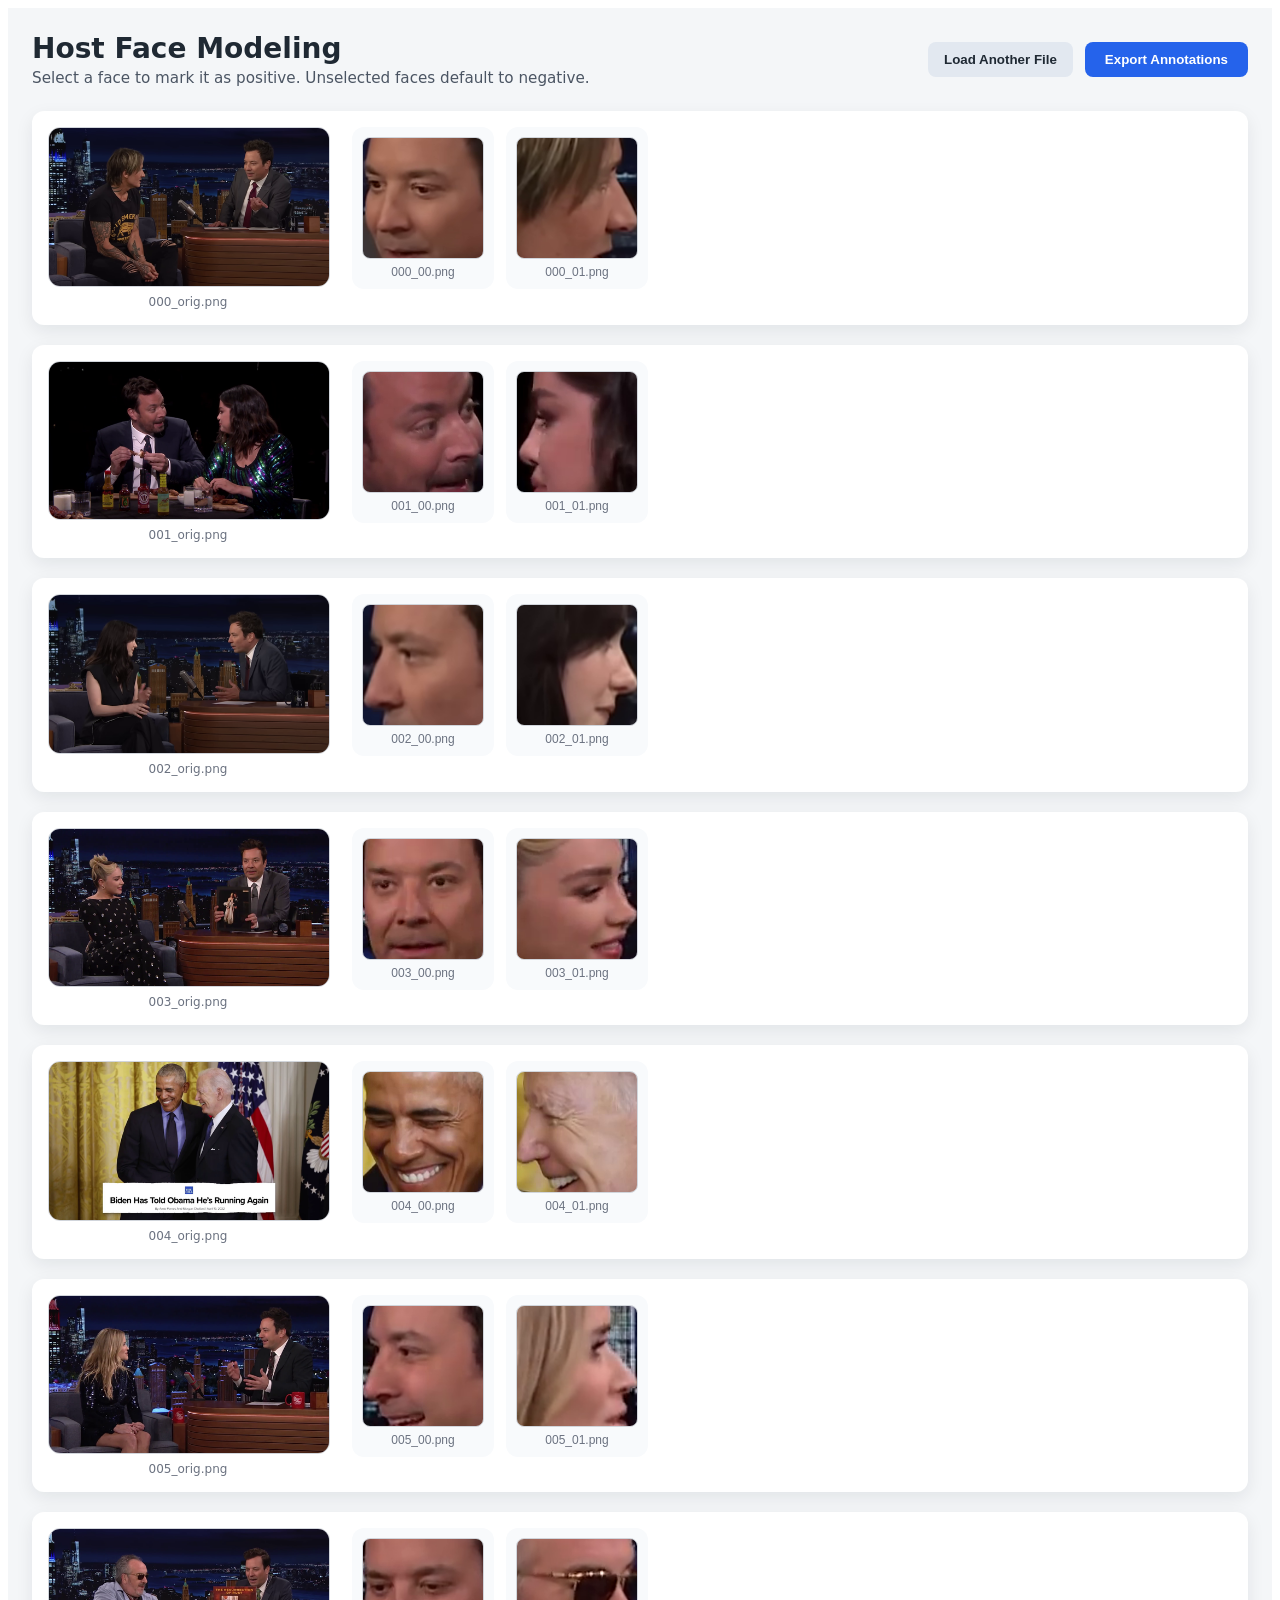
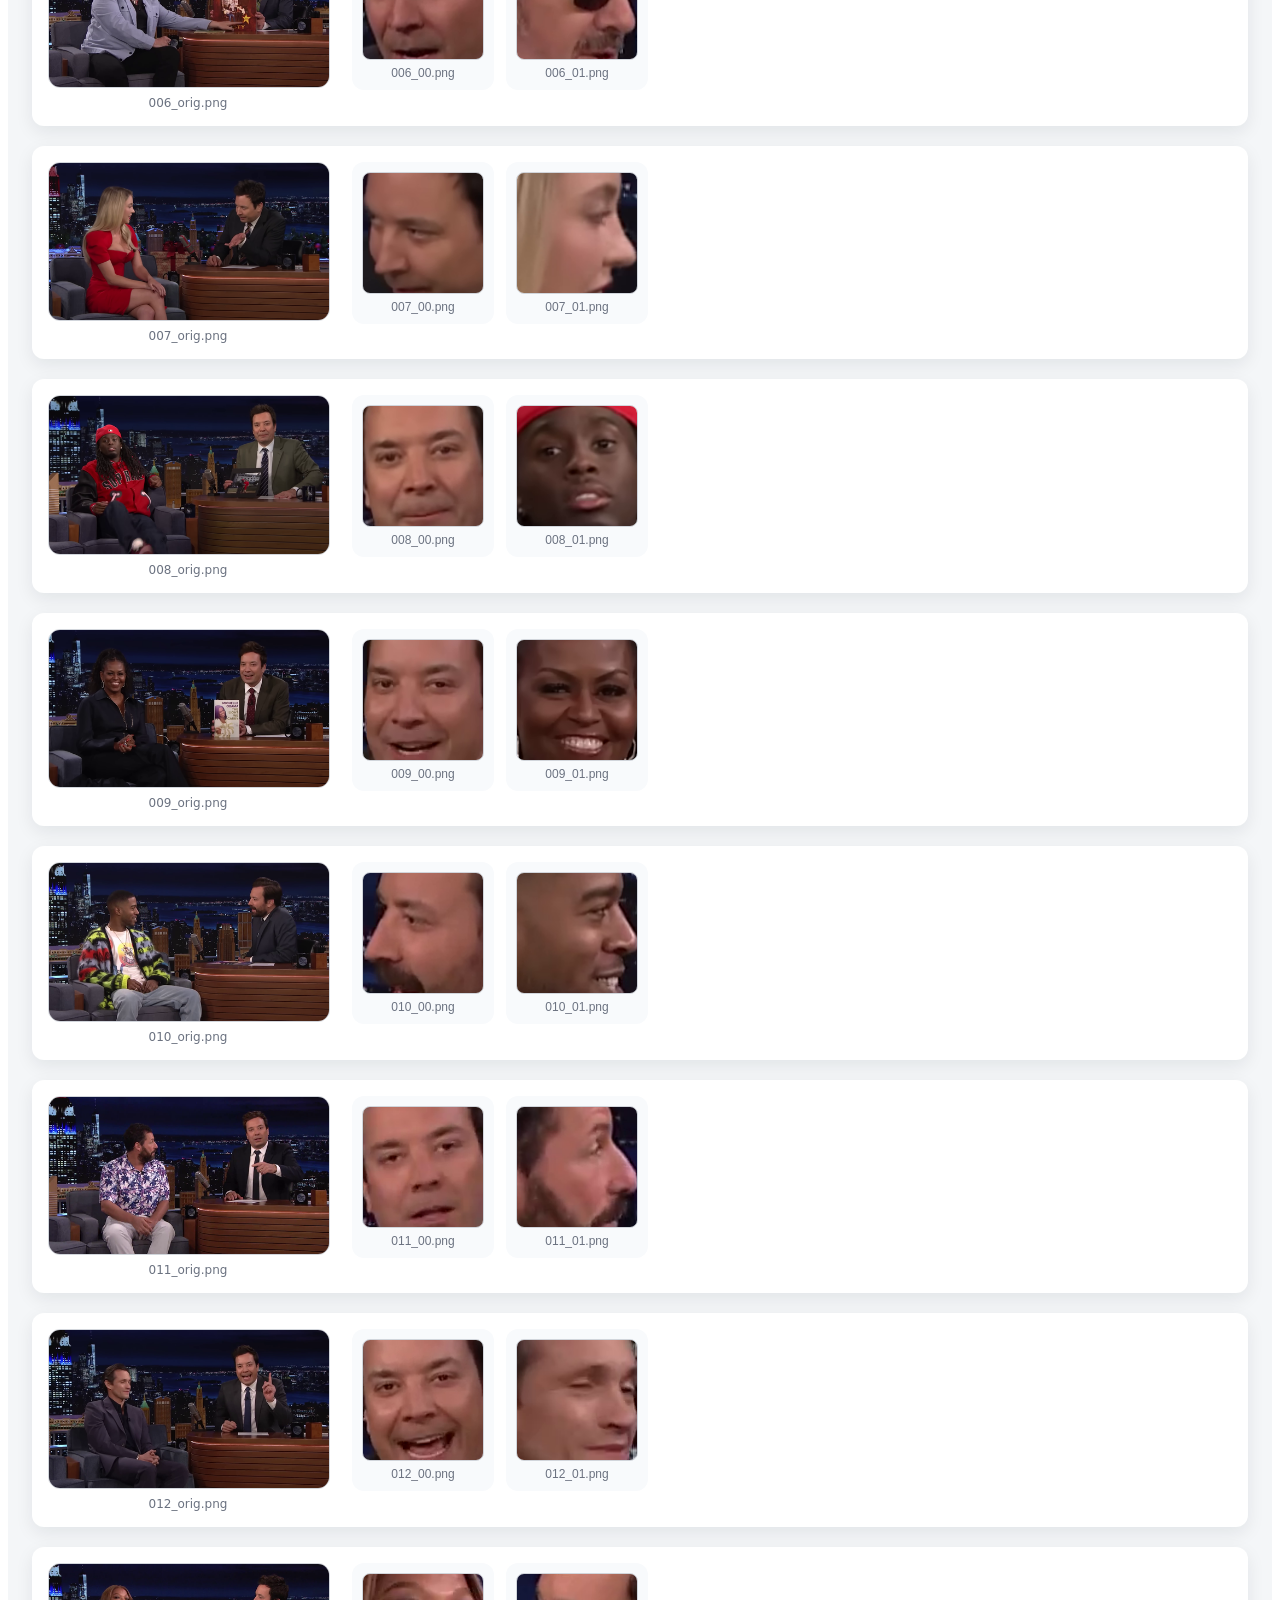
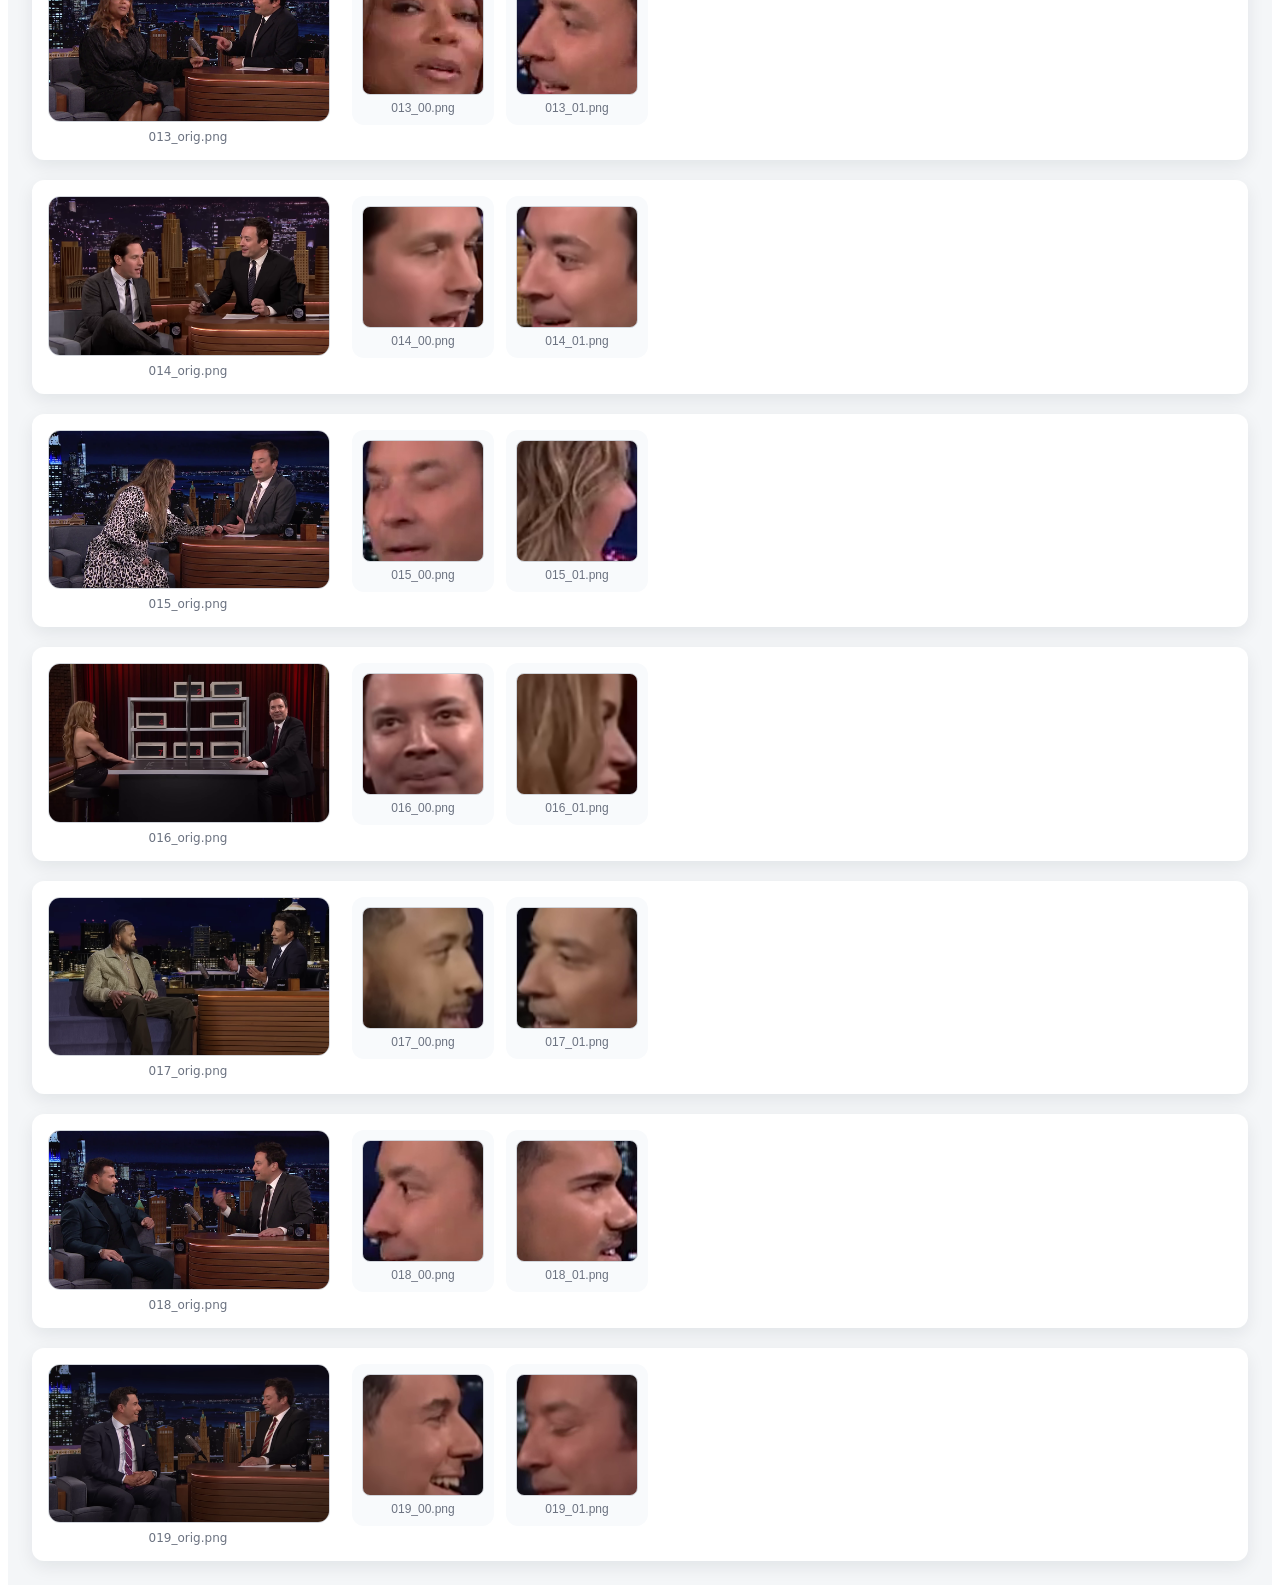
<file: find-host/index.html>
<!DOCTYPE html>
<html lang="">
  <head>
    <meta charset="UTF-8">
    <link rel="icon" href="/find-host/favicon.ico">
    <meta name="viewport" content="width=device-width, initial-scale=1.0">
    <title>Host Face Modeling</title>
    <script type="module" crossorigin src="/find-host/assets/index-Cdda4oZ4.js"></script>
    <link rel="stylesheet" crossorigin href="/find-host/assets/index-Bp3FeVJ1.css">
  </head>
  <body>
    <div id="app"></div>
  </body>
</html>
</file>
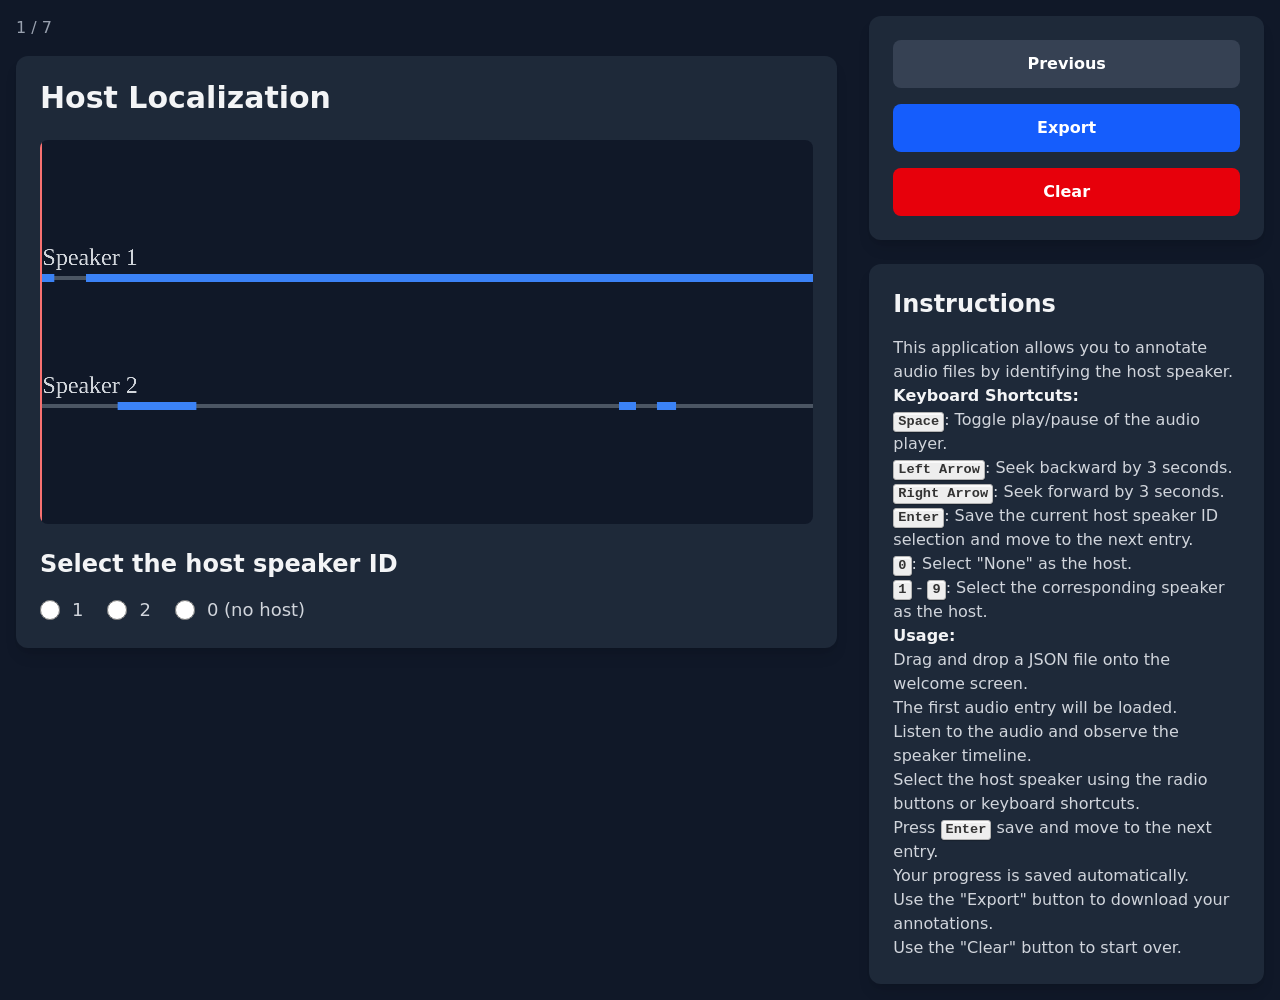
<file: host-locator/index.html>
<!doctype html>
<html lang="en">
  <head>
    <meta charset="UTF-8" />
    <link rel="icon" type="image/svg+xml" href="/vite.svg" />
    <meta name="viewport" content="width=device-width, initial-scale=1.0" />
    <title>Host Locator</title>
    <link rel="preconnect" href="https://fonts.googleapis.com">
    <link rel="preconnect" href="https://fonts.gstatic.com" crossorigin>
    <link href="https://fonts.googleapis.com/css2?family=Poppins:wght@400;500;600;700&display=swap" rel="stylesheet">
    <script type="module" crossorigin src="/host-locator/assets/index-C0LkTYMu.js"></script>
    <link rel="stylesheet" crossorigin href="/host-locator/assets/index-C6EIIqGw.css">
  </head>
  <body class="bg-gray-900 text-gray-100">
    <div id="app"></div>
  </body>
</html>
</file>
<file: find-host/assets/index-Bp3FeVJ1.css>
.app[data-v-35ea4c53]{min-height:100vh;padding:1.5rem;background:#f4f6f8;color:#1f2933;font-family:system-ui,-apple-system,BlinkMacSystemFont,Segoe UI,sans-serif;display:flex;flex-direction:column;gap:1.5rem}.hidden-input[data-v-35ea4c53]{position:absolute;width:.1px;height:.1px;opacity:0;overflow:hidden;z-index:-1}.drop-zone[data-v-35ea4c53]{flex:1;border:2px dashed #94a3b8;border-radius:1rem;display:flex;align-items:center;justify-content:center;text-align:center;padding:4rem 1rem;background:#ffffffb3;cursor:pointer;transition:border-color .2s ease-in-out,background .2s ease-in-out,transform .2s ease-in-out}.drop-zone.is-over[data-v-35ea4c53]{border-color:#2563eb;background:#2563eb14;transform:scale(1.01)}.drop-content[data-v-35ea4c53]{max-width:460px;display:flex;flex-direction:column;gap:1rem}.drop-content h1[data-v-35ea4c53]{margin:0;font-size:1.9rem;font-weight:600}.hint[data-v-35ea4c53]{margin:0;font-size:.95rem;color:#4b5563}.pick-button[data-v-35ea4c53]{align-self:center;padding:.65rem 1.25rem;border-radius:.5rem;border:none;background:#2563eb;color:#fff;font-weight:600;cursor:pointer;transition:background .2s ease-in-out,transform .2s ease-in-out}.pick-button[data-v-35ea4c53]:hover,.pick-button[data-v-35ea4c53]:focus-visible{background:#1d4ed8;transform:translateY(-1px)}.app-header[data-v-35ea4c53]{display:flex;align-items:center;justify-content:space-between;gap:1rem;flex-wrap:wrap}.heading h1[data-v-35ea4c53]{margin:0;font-size:1.75rem;font-weight:600}.heading p[data-v-35ea4c53]{margin:.25rem 0 0;color:#4b5563;font-size:.95rem}.header-actions[data-v-35ea4c53]{display:flex;gap:.75rem;flex-wrap:wrap}.secondary-button[data-v-35ea4c53]{background:#e2e8f0;color:#1f2933;border:none;border-radius:.5rem;padding:.65rem 1rem;font-weight:600;cursor:pointer;transition:background .2s ease-in-out}.secondary-button[data-v-35ea4c53]:hover,.secondary-button[data-v-35ea4c53]:focus-visible{background:#cbd5f5}.export-button[data-v-35ea4c53]{background:#2563eb;color:#fff;border:none;border-radius:.5rem;padding:.65rem 1.25rem;font-weight:600;cursor:pointer;transition:background .2s ease-in-out}.export-button[data-v-35ea4c53]:hover,.export-button[data-v-35ea4c53]:focus-visible{background:#1d4ed8}.entries[data-v-35ea4c53]{display:flex;flex-direction:column;gap:1.25rem}.entry[data-v-35ea4c53]{display:flex;gap:1.5rem;padding:1rem;border-radius:.75rem;background:#fff;box-shadow:0 6px 18px #0f172a14;flex-wrap:wrap}.entry-orig[data-v-35ea4c53]{max-width:280px;flex:1 1 220px;display:flex;flex-direction:column;gap:.5rem}.entry-image[data-v-35ea4c53]{width:100%;border-radius:.75rem;border:1px solid #d1d5db;object-fit:cover;background:#e5e7eb}.entry-faces[data-v-35ea4c53]{display:flex;gap:.75rem;flex:3 1 400px;flex-wrap:wrap;align-content:flex-start}.face-button[data-v-35ea4c53]{position:relative;border:2px solid transparent;border-radius:.75rem;background:#f8fafc;padding:.5rem;cursor:pointer;display:flex;flex-direction:column;gap:.4rem;align-items:center;min-width:130px;transition:border .2s ease-in-out,box-shadow .2s ease-in-out,background .2s ease-in-out}.face-button[data-v-35ea4c53]:hover,.face-button[data-v-35ea4c53]:focus-visible{border-color:#cbd5f5;background:#eef2ff}.face-button.active[data-v-35ea4c53]{border-color:#15803d;background:#ecfdf5;box-shadow:0 0 0 3px #15803d26}.face-image[data-v-35ea4c53]{width:120px;height:120px;border-radius:.5rem;object-fit:cover;background:#e5e7eb;border:1px solid #d1d5db}.image-caption[data-v-35ea4c53]{font-size:.75rem;color:#6b7280;text-align:center;word-break:break-all}.error-message[data-v-35ea4c53]{margin:0;color:#b91c1c;font-weight:600}@media(max-width:768px){.entry[data-v-35ea4c53]{flex-direction:column}.entry-faces[data-v-35ea4c53]{justify-content:flex-start}}
</file>
<file: host-locator/assets/index-C6EIIqGw.css>
/*! tailwindcss v4.1.14 | MIT License | https://tailwindcss.com */@layer properties{@supports (((-webkit-hyphens:none)) and (not (margin-trim:inline))) or ((-moz-orient:inline) and (not (color:rgb(from red r g b)))){*,:before,:after,::backdrop{--tw-space-y-reverse:0;--tw-space-x-reverse:0;--tw-border-style:solid;--tw-font-weight:initial;--tw-shadow:0 0 #0000;--tw-shadow-color:initial;--tw-shadow-alpha:100%;--tw-inset-shadow:0 0 #0000;--tw-inset-shadow-color:initial;--tw-inset-shadow-alpha:100%;--tw-ring-color:initial;--tw-ring-shadow:0 0 #0000;--tw-inset-ring-color:initial;--tw-inset-ring-shadow:0 0 #0000;--tw-ring-inset:initial;--tw-ring-offset-width:0px;--tw-ring-offset-color:#fff;--tw-ring-offset-shadow:0 0 #0000}}}@layer theme{:root,:host{--font-sans:ui-sans-serif,system-ui,sans-serif,"Apple Color Emoji","Segoe UI Emoji","Segoe UI Symbol","Noto Color Emoji";--font-mono:ui-monospace,SFMono-Regular,Menlo,Monaco,Consolas,"Liberation Mono","Courier New",monospace;--color-red-500:oklch(63.7% .237 25.331);--color-red-600:oklch(57.7% .245 27.325);--color-red-700:oklch(50.5% .213 27.518);--color-blue-500:oklch(62.3% .214 259.815);--color-blue-600:oklch(54.6% .245 262.881);--color-blue-700:oklch(48.8% .243 264.376);--color-gray-100:oklch(96.7% .003 264.542);--color-gray-300:oklch(87.2% .01 258.338);--color-gray-400:oklch(70.7% .022 261.325);--color-gray-600:oklch(44.6% .03 256.802);--color-gray-700:oklch(37.3% .034 259.733);--color-gray-800:oklch(27.8% .033 256.848);--color-gray-900:oklch(21% .034 264.665);--color-white:#fff;--spacing:.25rem;--container-lg:32rem;--text-lg:1.125rem;--text-lg--line-height:calc(1.75/1.125);--text-xl:1.25rem;--text-xl--line-height:calc(1.75/1.25);--text-2xl:1.5rem;--text-2xl--line-height:calc(2/1.5);--text-3xl:1.875rem;--text-3xl--line-height: 1.2 ;--font-weight-bold:700;--radius-lg:.5rem;--radius-xl:.75rem;--default-transition-duration:.15s;--default-transition-timing-function:cubic-bezier(.4,0,.2,1);--default-font-family:var(--font-sans);--default-mono-font-family:var(--font-mono)}}@layer base{*,:after,:before,::backdrop{box-sizing:border-box;border:0 solid;margin:0;padding:0}::file-selector-button{box-sizing:border-box;border:0 solid;margin:0;padding:0}html,:host{-webkit-text-size-adjust:100%;tab-size:4;line-height:1.5;font-family:var(--default-font-family,ui-sans-serif,system-ui,sans-serif,"Apple Color Emoji","Segoe UI Emoji","Segoe UI Symbol","Noto Color Emoji");font-feature-settings:var(--default-font-feature-settings,normal);font-variation-settings:var(--default-font-variation-settings,normal);-webkit-tap-highlight-color:transparent}hr{height:0;color:inherit;border-top-width:1px}abbr:where([title]){-webkit-text-decoration:underline dotted;text-decoration:underline dotted}h1,h2,h3,h4,h5,h6{font-size:inherit;font-weight:inherit}a{color:inherit;-webkit-text-decoration:inherit;text-decoration:inherit}b,strong{font-weight:bolder}code,kbd,samp,pre{font-family:var(--default-mono-font-family,ui-monospace,SFMono-Regular,Menlo,Monaco,Consolas,"Liberation Mono","Courier New",monospace);font-feature-settings:var(--default-mono-font-feature-settings,normal);font-variation-settings:var(--default-mono-font-variation-settings,normal);font-size:1em}small{font-size:80%}sub,sup{vertical-align:baseline;font-size:75%;line-height:0;position:relative}sub{bottom:-.25em}sup{top:-.5em}table{text-indent:0;border-color:inherit;border-collapse:collapse}:-moz-focusring{outline:auto}progress{vertical-align:baseline}summary{display:list-item}ol,ul,menu{list-style:none}img,svg,video,canvas,audio,iframe,embed,object{vertical-align:middle;display:block}img,video{max-width:100%;height:auto}button,input,select,optgroup,textarea{font:inherit;font-feature-settings:inherit;font-variation-settings:inherit;letter-spacing:inherit;color:inherit;opacity:1;background-color:#0000;border-radius:0}::file-selector-button{font:inherit;font-feature-settings:inherit;font-variation-settings:inherit;letter-spacing:inherit;color:inherit;opacity:1;background-color:#0000;border-radius:0}:where(select:is([multiple],[size])) optgroup{font-weight:bolder}:where(select:is([multiple],[size])) optgroup option{padding-inline-start:20px}::file-selector-button{margin-inline-end:4px}::placeholder{opacity:1}@supports (not ((-webkit-appearance:-apple-pay-button))) or (contain-intrinsic-size:1px){::placeholder{color:currentColor}@supports (color:color-mix(in lab,red,red)){::placeholder{color:color-mix(in oklab,currentcolor 50%,transparent)}}}textarea{resize:vertical}::-webkit-search-decoration{-webkit-appearance:none}::-webkit-date-and-time-value{min-height:1lh;text-align:inherit}::-webkit-datetime-edit{display:inline-flex}::-webkit-datetime-edit-fields-wrapper{padding:0}::-webkit-datetime-edit{padding-block:0}::-webkit-datetime-edit-year-field{padding-block:0}::-webkit-datetime-edit-month-field{padding-block:0}::-webkit-datetime-edit-day-field{padding-block:0}::-webkit-datetime-edit-hour-field{padding-block:0}::-webkit-datetime-edit-minute-field{padding-block:0}::-webkit-datetime-edit-second-field{padding-block:0}::-webkit-datetime-edit-millisecond-field{padding-block:0}::-webkit-datetime-edit-meridiem-field{padding-block:0}::-webkit-calendar-picker-indicator{line-height:1}:-moz-ui-invalid{box-shadow:none}button,input:where([type=button],[type=reset],[type=submit]){appearance:button}::file-selector-button{appearance:button}::-webkit-inner-spin-button{height:auto}::-webkit-outer-spin-button{height:auto}[hidden]:where(:not([hidden=until-found])){display:none!important}}@layer components;@layer utilities{.container{width:100%}@media (min-width:40rem){.container{max-width:40rem}}@media (min-width:48rem){.container{max-width:48rem}}@media (min-width:64rem){.container{max-width:64rem}}@media (min-width:80rem){.container{max-width:80rem}}@media (min-width:96rem){.container{max-width:96rem}}.mx-auto{margin-inline:auto}.mt-4{margin-top:calc(var(--spacing)*4)}.mb-4{margin-bottom:calc(var(--spacing)*4)}.mb-6{margin-bottom:calc(var(--spacing)*6)}.ml-3{margin-left:calc(var(--spacing)*3)}.flex{display:flex}.grid{display:grid}.h-5{height:calc(var(--spacing)*5)}.h-96{height:calc(var(--spacing)*96)}.h-screen{height:100vh}.w-5{width:calc(var(--spacing)*5)}.w-full{width:100%}.max-w-lg{max-width:var(--container-lg)}.grid-cols-1{grid-template-columns:repeat(1,minmax(0,1fr))}.flex-col{flex-direction:column}.items-center{align-items:center}.justify-center{justify-content:center}.gap-8{gap:calc(var(--spacing)*8)}:where(.space-y-4>:not(:last-child)){--tw-space-y-reverse:0;margin-block-start:calc(calc(var(--spacing)*4)*var(--tw-space-y-reverse));margin-block-end:calc(calc(var(--spacing)*4)*calc(1 - var(--tw-space-y-reverse)))}:where(.space-y-6>:not(:last-child)){--tw-space-y-reverse:0;margin-block-start:calc(calc(var(--spacing)*6)*var(--tw-space-y-reverse));margin-block-end:calc(calc(var(--spacing)*6)*calc(1 - var(--tw-space-y-reverse)))}:where(.space-x-6>:not(:last-child)){--tw-space-x-reverse:0;margin-inline-start:calc(calc(var(--spacing)*6)*var(--tw-space-x-reverse));margin-inline-end:calc(calc(var(--spacing)*6)*calc(1 - var(--tw-space-x-reverse)))}.rounded{border-radius:.25rem}.rounded-lg{border-radius:var(--radius-lg)}.rounded-xl{border-radius:var(--radius-xl)}.border{border-style:var(--tw-border-style);border-width:1px}.border-4{border-style:var(--tw-border-style);border-width:4px}.border-dashed{--tw-border-style:dashed;border-style:dashed}.border-blue-500{border-color:var(--color-blue-500)}.border-gray-600{border-color:var(--color-gray-600)}.bg-blue-500{background-color:var(--color-blue-500)}.bg-blue-600{background-color:var(--color-blue-600)}.bg-gray-100{background-color:var(--color-gray-100)}.bg-gray-700{background-color:var(--color-gray-700)}.bg-gray-800{background-color:var(--color-gray-800)}.bg-gray-900{background-color:var(--color-gray-900)}.bg-red-500{background-color:var(--color-red-500)}.bg-red-600{background-color:var(--color-red-600)}.p-4{padding:calc(var(--spacing)*4)}.p-6{padding:calc(var(--spacing)*6)}.p-10{padding:calc(var(--spacing)*10)}.px-4{padding-inline:calc(var(--spacing)*4)}.py-2{padding-block:calc(var(--spacing)*2)}.py-3{padding-block:calc(var(--spacing)*3)}.text-center{text-align:center}.font-sans{font-family:var(--font-sans)}.text-2xl{font-size:var(--text-2xl);line-height:var(--tw-leading,var(--text-2xl--line-height))}.text-3xl{font-size:var(--text-3xl);line-height:var(--tw-leading,var(--text-3xl--line-height))}.text-lg{font-size:var(--text-lg);line-height:var(--tw-leading,var(--text-lg--line-height))}.text-xl{font-size:var(--text-xl);line-height:var(--tw-leading,var(--text-xl--line-height))}.font-bold{--tw-font-weight:var(--font-weight-bold);font-weight:var(--font-weight-bold)}.text-blue-500{color:var(--color-blue-500)}.text-gray-100{color:var(--color-gray-100)}.text-gray-300{color:var(--color-gray-300)}.text-gray-400{color:var(--color-gray-400)}.text-white{color:var(--color-white)}.shadow-lg{--tw-shadow:0 10px 15px -3px var(--tw-shadow-color,#0000001a),0 4px 6px -4px var(--tw-shadow-color,#0000001a);box-shadow:var(--tw-inset-shadow),var(--tw-inset-ring-shadow),var(--tw-ring-offset-shadow),var(--tw-ring-shadow),var(--tw-shadow)}.transition-colors{transition-property:color,background-color,border-color,outline-color,text-decoration-color,fill,stroke,--tw-gradient-from,--tw-gradient-via,--tw-gradient-to;transition-timing-function:var(--tw-ease,var(--default-transition-timing-function));transition-duration:var(--tw-duration,var(--default-transition-duration))}@media (hover:hover){.hover\:cursor-pointer:hover{cursor:pointer}.hover\:bg-blue-500:hover{background-color:var(--color-blue-500)}.hover\:bg-blue-700:hover{background-color:var(--color-blue-700)}.hover\:bg-gray-600:hover{background-color:var(--color-gray-600)}.hover\:bg-red-500:hover{background-color:var(--color-red-500)}.hover\:bg-red-700:hover{background-color:var(--color-red-700)}}.focus\:ring-blue-500:focus{--tw-ring-color:var(--color-blue-500)}@media (min-width:48rem){.md\:col-span-2{grid-column:span 2/span 2}.md\:grid-cols-3{grid-template-columns:repeat(3,minmax(0,1fr))}}}@property --tw-space-y-reverse{syntax:"*";inherits:false;initial-value:0}@property --tw-space-x-reverse{syntax:"*";inherits:false;initial-value:0}@property --tw-border-style{syntax:"*";inherits:false;initial-value:solid}@property --tw-font-weight{syntax:"*";inherits:false}@property --tw-shadow{syntax:"*";inherits:false;initial-value:0 0 #0000}@property --tw-shadow-color{syntax:"*";inherits:false}@property --tw-shadow-alpha{syntax:"<percentage>";inherits:false;initial-value:100%}@property --tw-inset-shadow{syntax:"*";inherits:false;initial-value:0 0 #0000}@property --tw-inset-shadow-color{syntax:"*";inherits:false}@property --tw-inset-shadow-alpha{syntax:"<percentage>";inherits:false;initial-value:100%}@property --tw-ring-color{syntax:"*";inherits:false}@property --tw-ring-shadow{syntax:"*";inherits:false;initial-value:0 0 #0000}@property --tw-inset-ring-color{syntax:"*";inherits:false}@property --tw-inset-ring-shadow{syntax:"*";inherits:false;initial-value:0 0 #0000}@property --tw-ring-inset{syntax:"*";inherits:false}@property --tw-ring-offset-width{syntax:"<length>";inherits:false;initial-value:0}@property --tw-ring-offset-color{syntax:"*";inherits:false;initial-value:#fff}@property --tw-ring-offset-shadow{syntax:"*";inherits:false;initial-value:0 0 #0000}kbd[data-v-0f9ce011]{background-color:#eee;border-radius:3px;border:1px solid #b4b4b4;box-shadow:0 1px 1px #0003,0 2px #ffffffb3 inset;color:#333;display:inline-block;font-size:.85em;font-weight:700;line-height:1;padding:2px 4px;white-space:nowrap}
</file>
